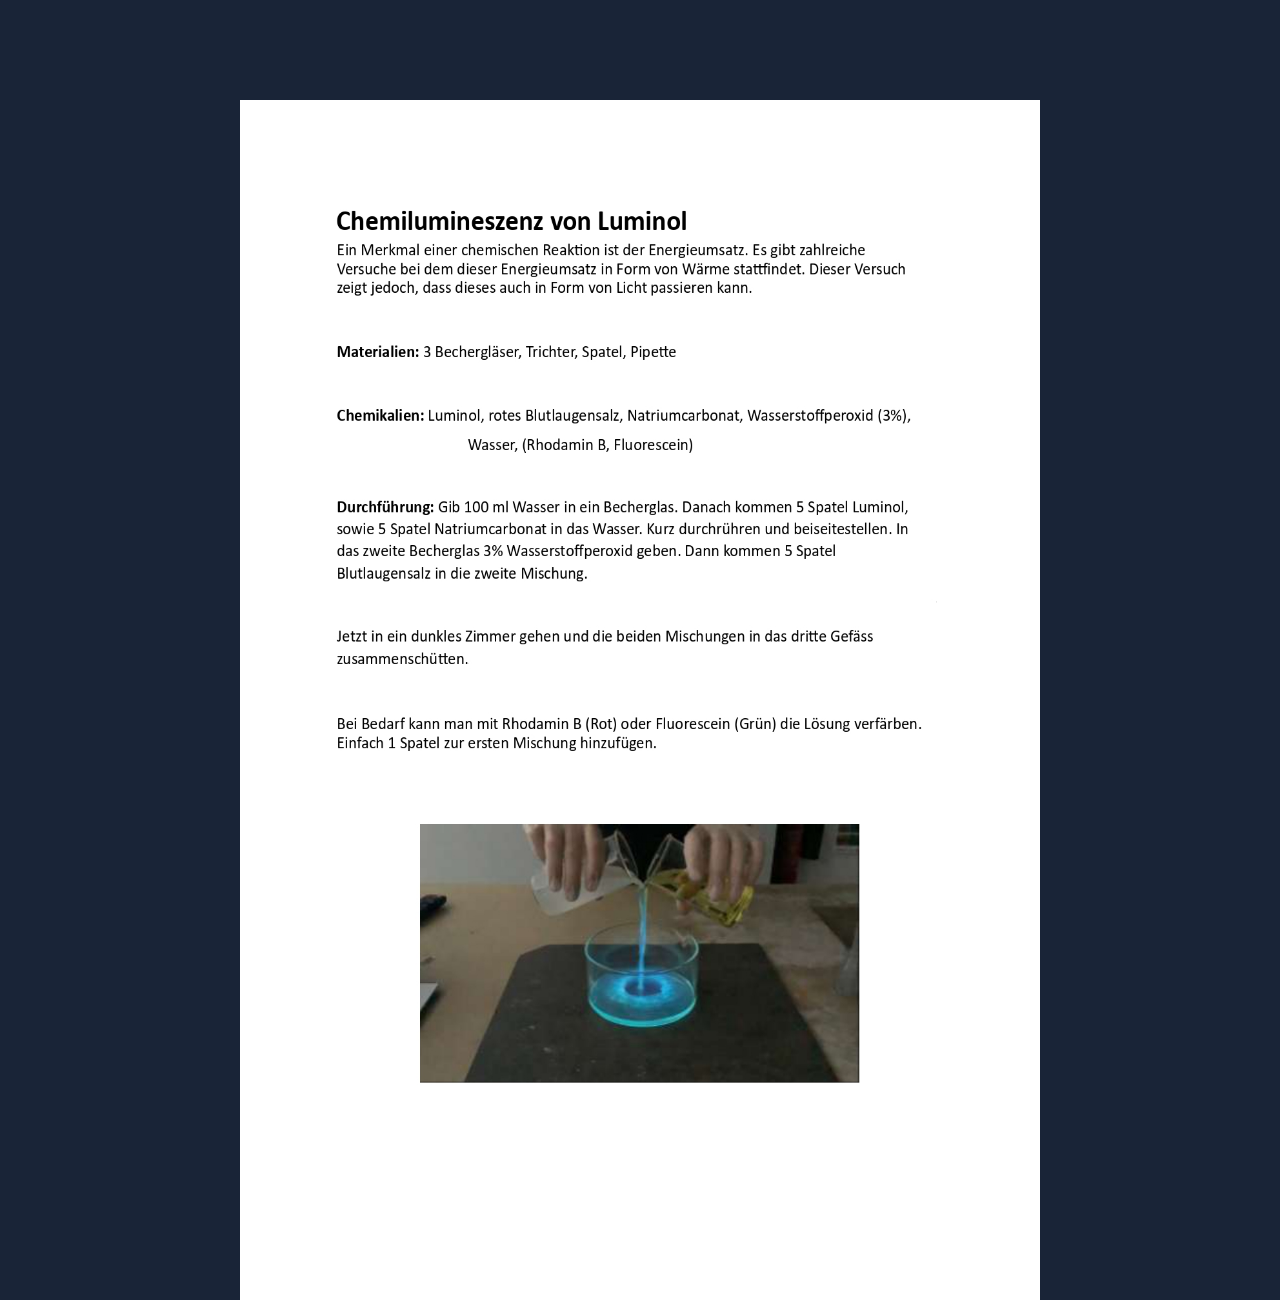
<file: Versuche/Chemilumineszenz mit Luminol.html>
<!DOCTYPE html>
<html lang="de">
<head>
    <meta charset="UTF-8">
    <meta name="viewport" content="width=device-width, initial-scale=1.0">
    <title>Chemilumineszenz mit Luminol</title>
    <link rel="stylesheet" href="Luminol.css">
</head>

<body>
        <img src="Luminol 1.jpg" width="800" height="1200" class="img1">

</body>
</file>
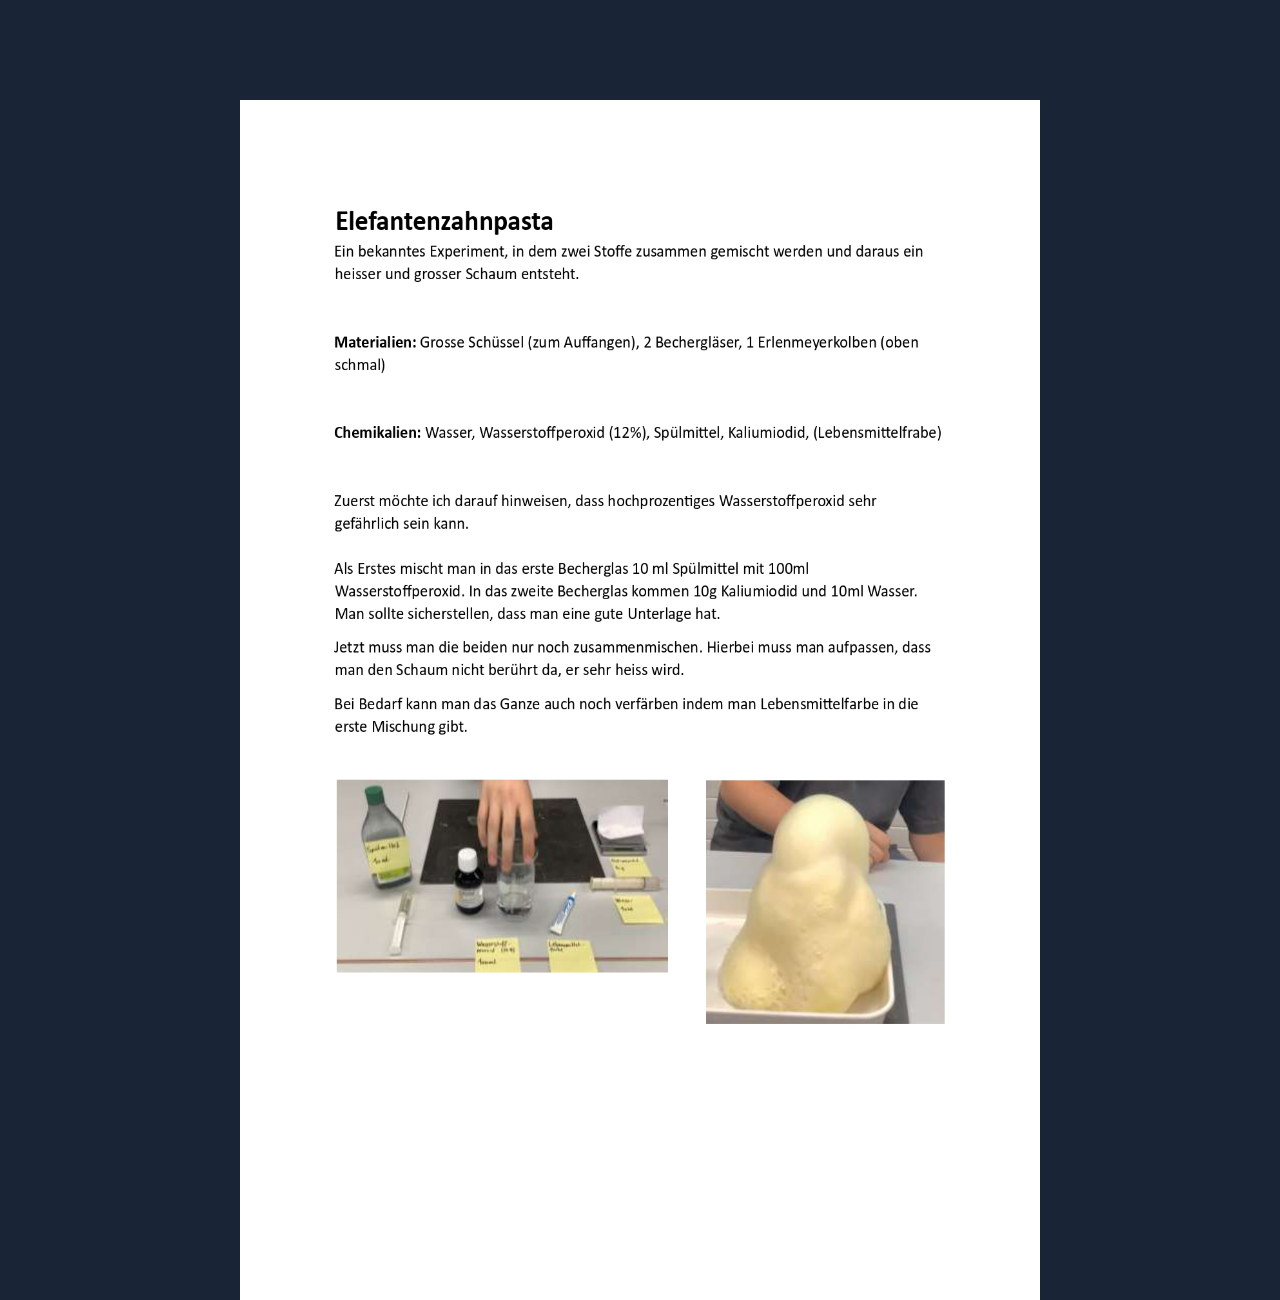
<file: Versuche/Elefantenzahnpasta.html>
<!DOCTYPE html>
<html lang="de">
<head>
    <meta charset="UTF-8">
    <meta name="viewport" content="width=device-width, initial-scale=1.0">
    <title>Elefantenzahnpasta</title>
    <link rel="stylesheet" href="elefant.css">
</head>

<body>
        <img src="Elefantenzahnpasta 1.jpg" width="800" height="1200" class="img1">
</body>
</file>
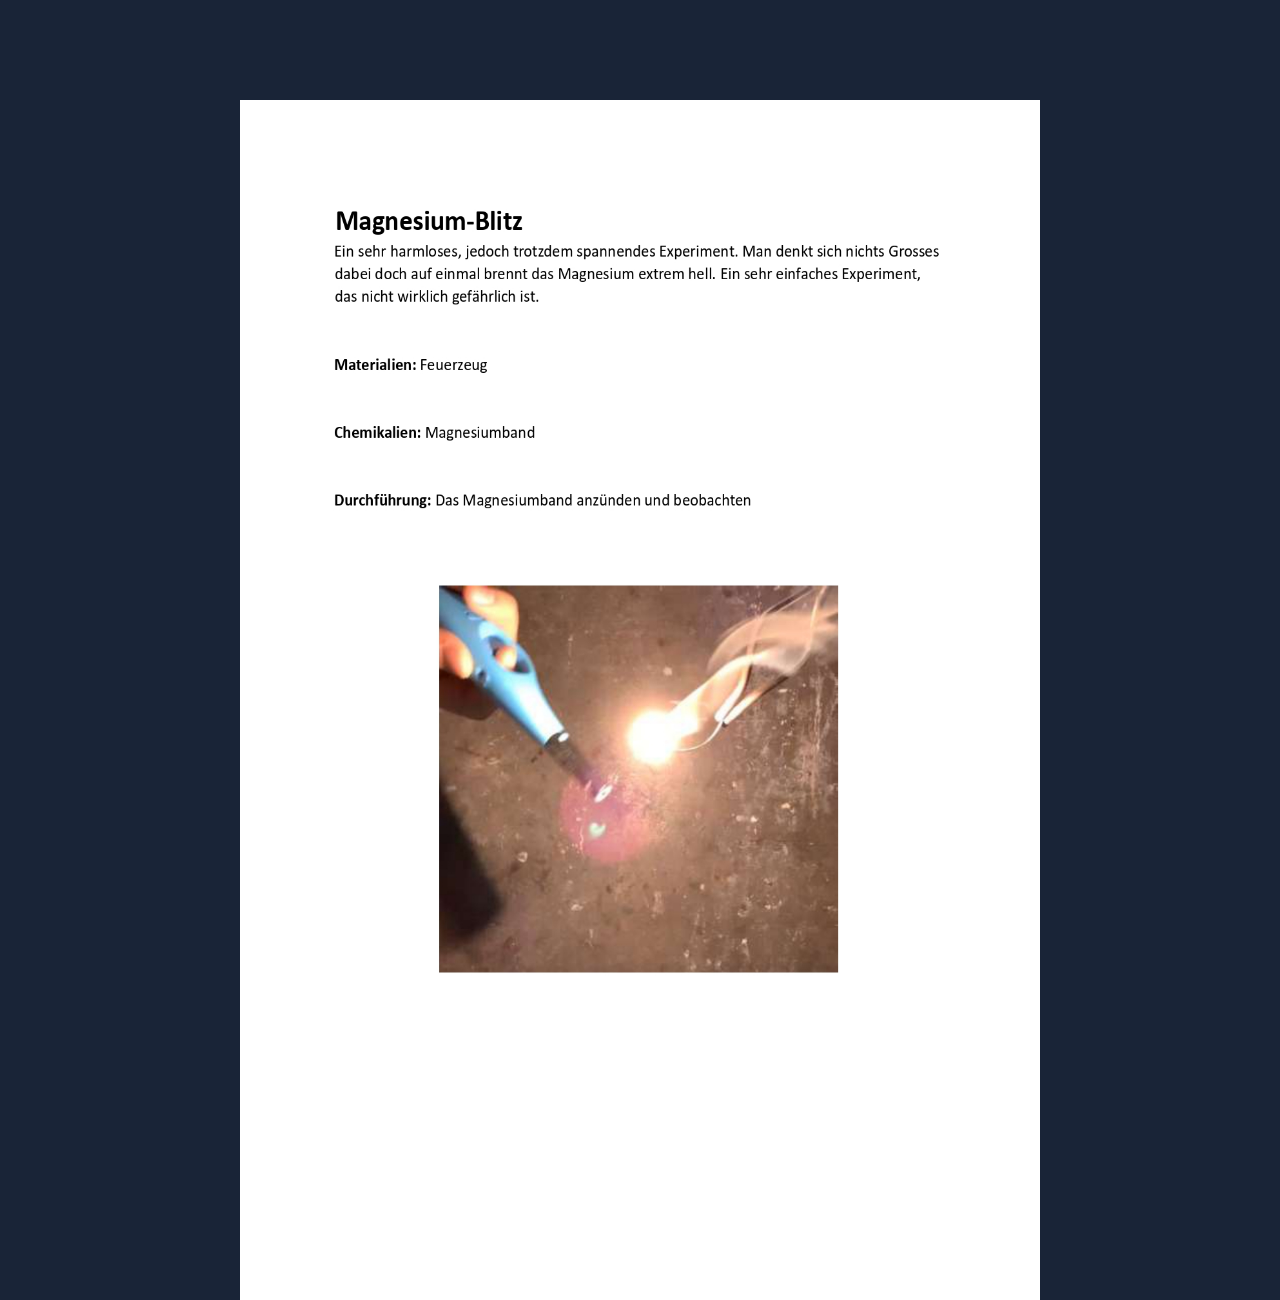
<file: Versuche/Lycopodium-Blitz.html>
<!DOCTYPE html>
<html lang="de">
<head>
    <meta charset="UTF-8">
    <meta name="viewport" content="width=device-width, initial-scale=1.0">
    <title>Magnesium-Blitz</title>
    <link rel="stylesheet" href="blitz.css">
</head>

<body>
        <img src="Magnesium 1.jpg" width="800" height="1200" class="img1">
</body>
</file>
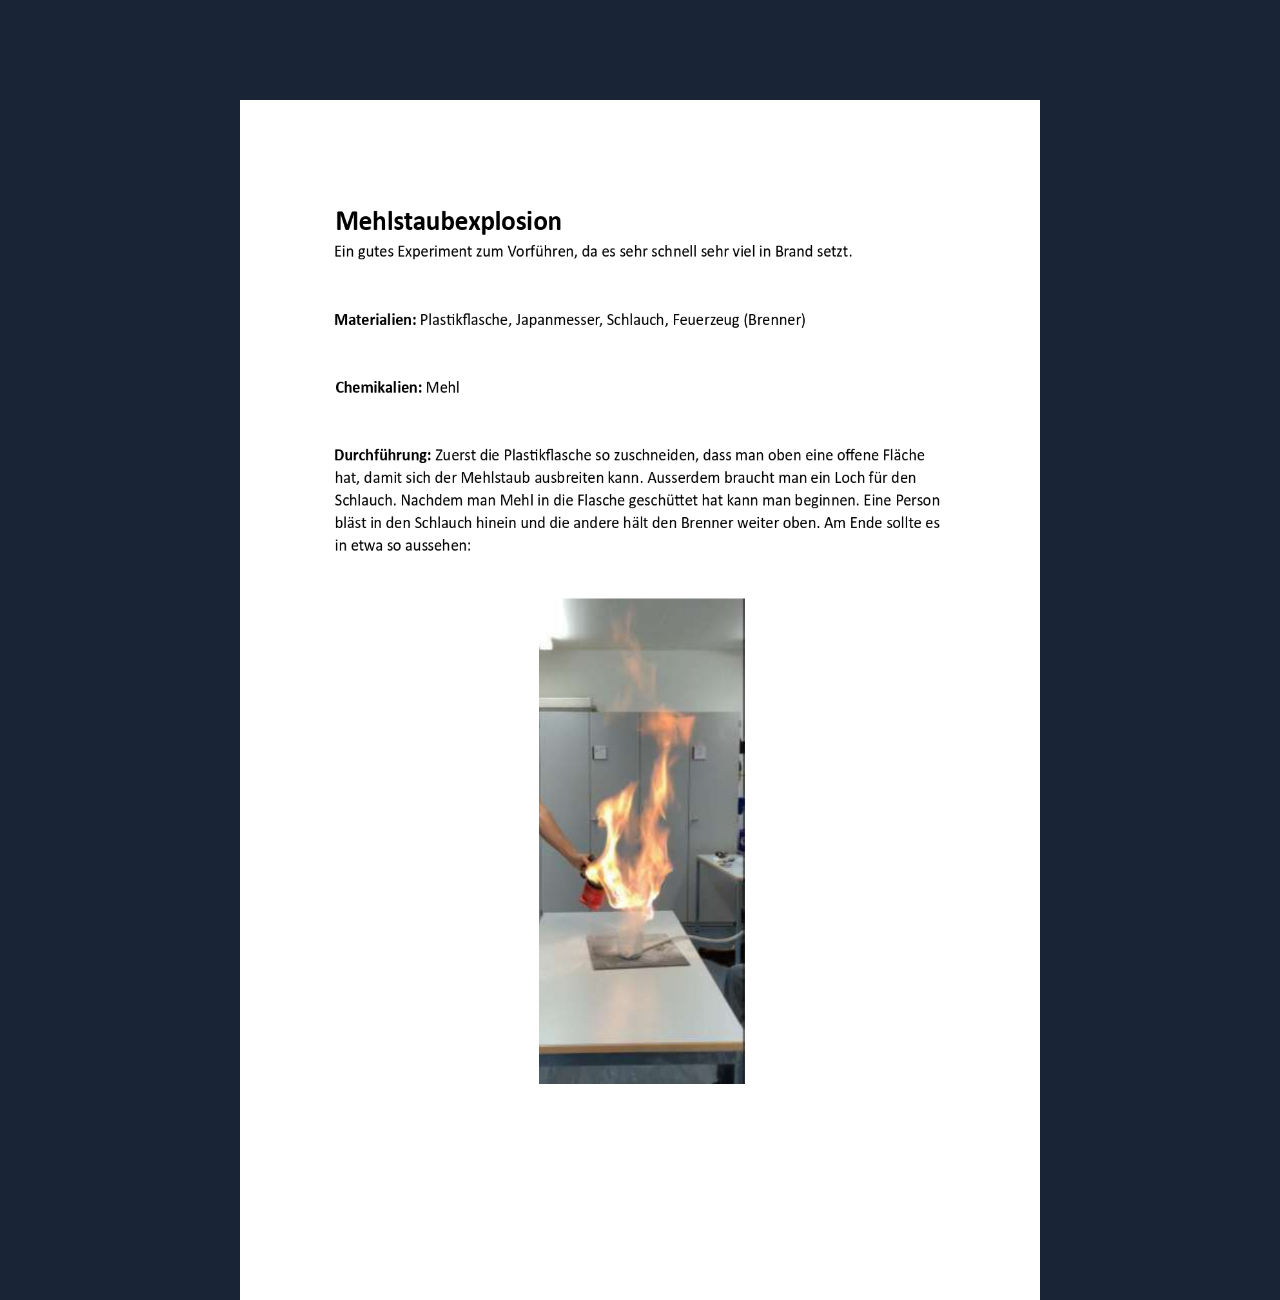
<file: Versuche/Mehlstaubexplosion.html>
<!DOCTYPE html>
<html lang="de">
<head>
    <meta charset="UTF-8">
    <meta name="viewport" content="width=device-width, initial-scale=1.0">
    <title>Mehlstaubexplosion</title>
    <link rel="stylesheet" href="mehl.css">
</head>

<body>
        <img src="Mehlstaubexplosion 1.jpg" width="800" height="1200" class="img1">
</body>
</file>
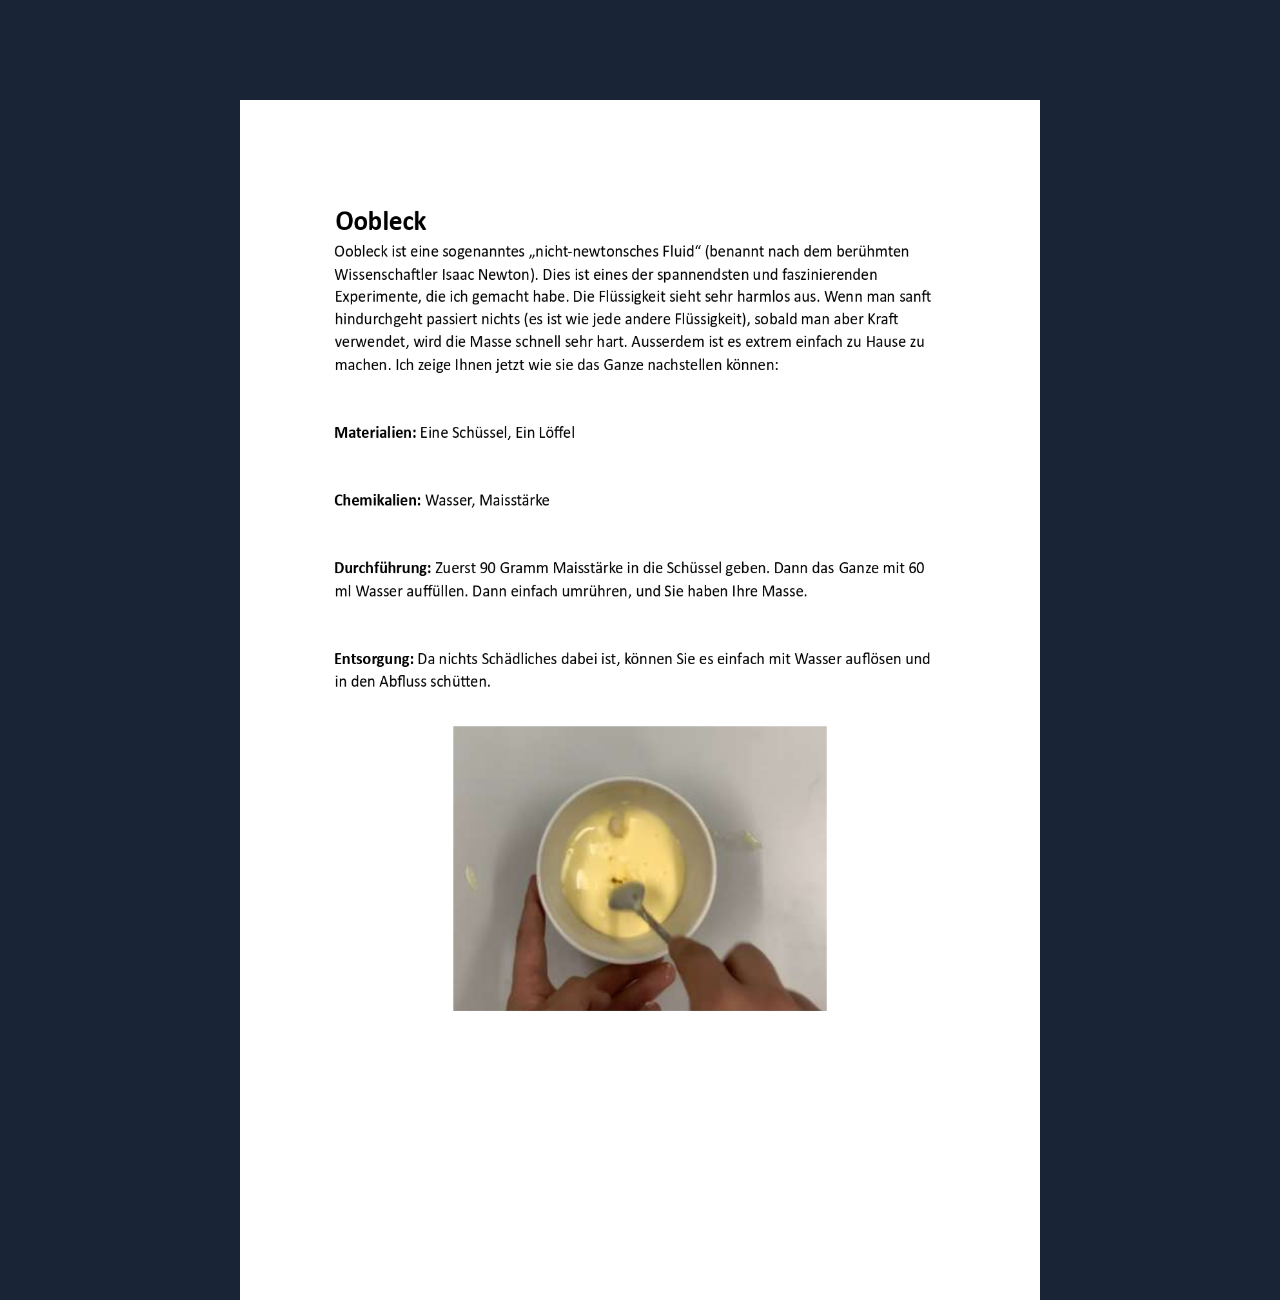
<file: Versuche/Oobleck.html>
<!DOCTYPE html>
<html lang="de">
<head>
    <meta charset="UTF-8">
    <meta name="viewport" content="width=device-width, initial-scale=1.0">
    <title>Oobleck</title>
    <link rel="stylesheet" href="Oobleck.css">
</head>

<body>
        <img src="Oobleck 1.jpg" width="800" height="1200" class="img1">
</body>
</file>
<file: Versuche/Luminol.css>
body {
    background-color: #192437;
    margin: 0;
    display: flex;
    justify-content: center;
}



@media (min-width: 0px ) {
    div {
    background-color: white;
    width: 80%;
    max-width: 800px;
    margin: 40px auto;
    padding: 20px;
    box-shadow: 0 0 15px rgba(0,0,0,0.3);
    height: 50vh;
}

}


@media (min-width: 1024px ) {
    div {
    background-color: white;
    width: 80%;
    max-width: 800px;
    margin: 40px auto;
    padding: 20px;
    box-shadow: 0 0 15px rgba(0,0,0,0.3);
    height: 122vh;
}

}


.img1 {
    position: absolute;
    margin-top: 100px;
}

.img2 {
position: absolute;
    margin-top: 900px;
}

@media (max-width: 1024px ) {
    .img1 {
    width: 80%;
    max-width: 600px;
    height: auto;
    margin: 5vh auto;
}
}

@media (max-width: 1024px ) {
    .img2 {
    width: 50%;
    max-width: 300px;
    height: auto;
    margin: 40vh auto;
}
}
</file>
<file: Versuche/elefant.css>
body {
    background-color: #192437;
    margin: 0;
    display: flex;
    justify-content: center;
}



@media (min-width: 0px ) {
    div {
    background-color: white;
    width: 80%;
    max-width: 800px;
    margin: 40px auto;
    padding: 20px;
    box-shadow: 0 0 15px rgba(0,0,0,0.3);
    height: 50vh;
}

}


@media (min-width: 1024px ) {
    div {
    background-color: white;
    width: 80%;
    max-width: 800px;
    margin: 40px auto;
    padding: 20px;
    box-shadow: 0 0 15px rgba(0,0,0,0.3);
    height: 122vh;
}

}


.img1 {
    position: absolute;
    margin-top: 100px;
}



@media (max-width: 1024px ) {
    .img1 {
    width: 80%;
    max-width: 600px;
    height: auto;
    margin: 5vh auto;
}
}
</file>
<file: Versuche/blitz.css>
body {
    background-color: #192437;
    margin: 0;
    display: flex;
    justify-content: center;
}



@media (min-width: 0px ) {
    div {
    background-color: white;
    width: 80%;
    max-width: 800px;
    margin: 40px auto;
    padding: 20px;
    box-shadow: 0 0 15px rgba(0,0,0,0.3);
    height: 50vh;
}

}


@media (min-width: 1024px ) {
    div {
    background-color: white;
    width: 80%;
    max-width: 800px;
    margin: 40px auto;
    padding: 20px;
    box-shadow: 0 0 15px rgba(0,0,0,0.3);
    height: 122vh;
}

}


.img1 {
    position: absolute;
    margin-top: 100px;
}



@media (max-width: 1024px ) {
    .img1 {
    width: 80%;
    max-width: 600px;
    height: auto;
    margin: 5vh auto;
}
}
</file>
<file: Versuche/mehl.css>
body {
    background-color: #192437;
    margin: 0;
    display: flex;
    justify-content: center;
}



@media (min-width: 0px ) {
    div {
    background-color: white;
    width: 80%;
    max-width: 800px;
    margin: 40px auto;
    padding: 20px;
    box-shadow: 0 0 15px rgba(0,0,0,0.3);
    height: 50vh;
}

}


@media (min-width: 1024px ) {
    div {
    background-color: white;
    width: 80%;
    max-width: 800px;
    margin: 40px auto;
    padding: 20px;
    box-shadow: 0 0 15px rgba(0,0,0,0.3);
    height: 122vh;
}

}


.img1 {
    position: absolute;
    margin-top: 100px;
}



@media (max-width: 1024px ) {
    .img1 {
    width: 80%;
    max-width: 600px;
    height: auto;
    margin: 5vh auto;
}
}
</file>
<file: Versuche/Oobleck.css>
body {
    background-color: #192437;
    margin: 0;
    display: flex;
    justify-content: center;
}



@media (min-width: 0px ) {
    div {
    background-color: white;
    width: 80%;
    max-width: 800px;
    margin: 40px auto;
    padding: 20px;
    box-shadow: 0 0 15px rgba(0,0,0,0.3);
    height: 50vh;
}

}


@media (min-width: 1024px ) {
    div {
    background-color: white;
    width: 80%;
    max-width: 800px;
    margin: 40px auto;
    padding: 20px;
    box-shadow: 0 0 15px rgba(0,0,0,0.3);
    height: 122vh;
}

}


.img1 {
    position: absolute;
    margin-top: 100px;
}



@media (max-width: 1024px ) {
    .img1 {
    width: 80%;
    max-width: 600px;
    height: auto;
    margin: 5vh auto;
}
}
</file>
